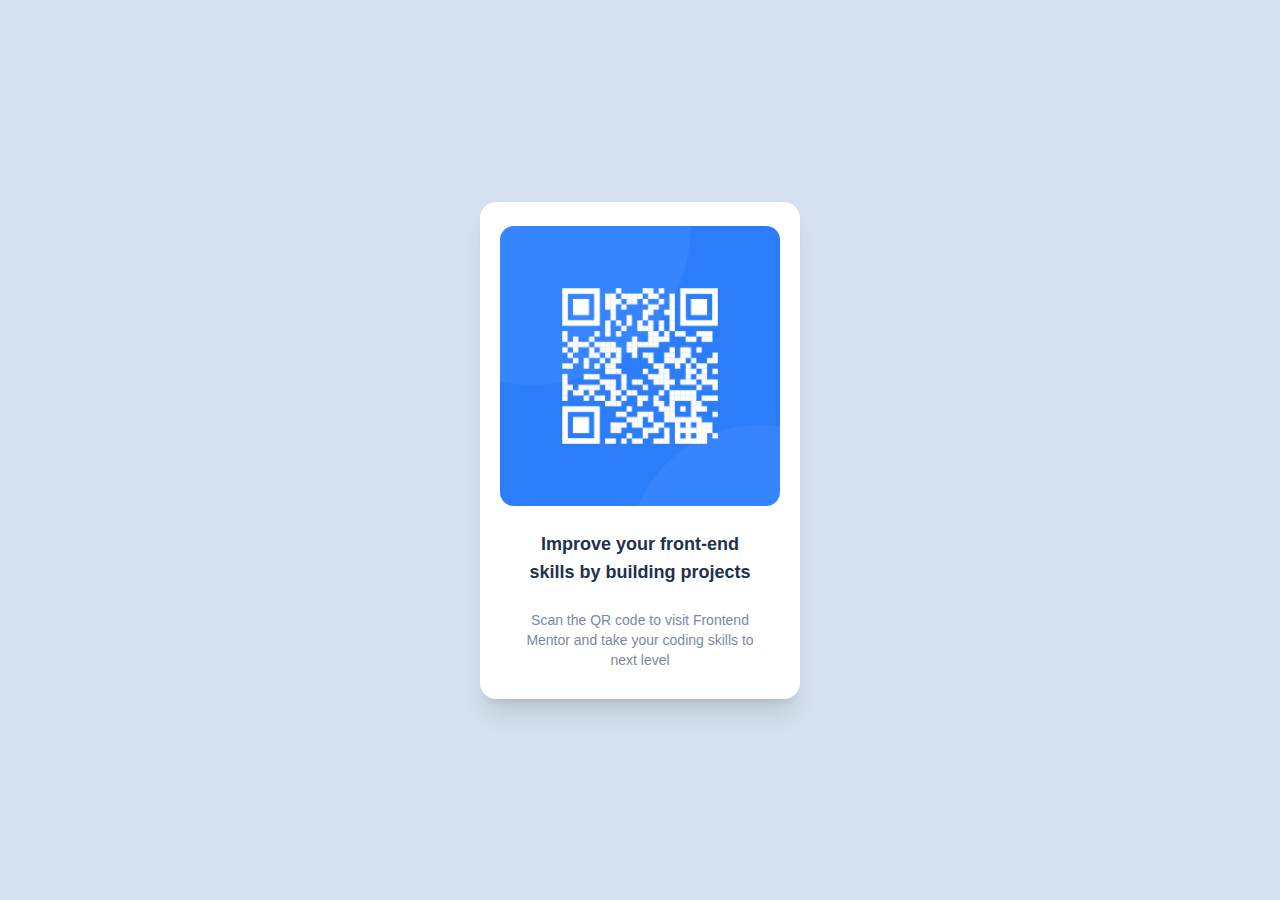
<file: index.html>
<!DOCTYPE html>
<html>
  <head>
    <meta charset="UTF-8" />
    <meta name="viewport" content="width=device-width, initial-scale=1.0" />
    <link href="./output.css" rel="stylesheet" />
    <title>QR code page</title>
  </head>
  <body>
    <div
      class="flex h-screen px-2 pt-16 md:px-0 md:pt-0 md:items-center justify-center bg-light-grey"
    >
      <div class="flex h-[497px] w-[320px] bg-white z-0 rounded-2xl shadow-xl">
        <div class="flex flex-col px-5 pt-6">
          <img
            class="rounded-[5%]"
            alt="Not found"
            src="assets/images/image-qr-code.png"
          />
          <article class="w-full h-full px-6 text-center justify-center">
            <h1 class="font-outfit-bold font-bold text-lg text-dark-navy pt-6">
              Improve your front-end skills by building projects
            </h1>
            <p class="font-outfit-regular font-normal text-sm text-light-navy pt-6">
              Scan the QR code to visit Frontend Mentor and take your coding
              skills to next level
            </p>
          </article>
        </div>
      </div>
    </div>
  </body>
</html>
</file>
<file: output.css>
/*
! tailwindcss v3.4.3 | MIT License | https://tailwindcss.com
*/

/*
1. Prevent padding and border from affecting element width. (https://github.com/mozdevs/cssremedy/issues/4)
2. Allow adding a border to an element by just adding a border-width. (https://github.com/tailwindcss/tailwindcss/pull/116)
*/

*,
::before,
::after {
  box-sizing: border-box;
  /* 1 */
  border-width: 0;
  /* 2 */
  border-style: solid;
  /* 2 */
  border-color: #e5e7eb;
  /* 2 */
}

::before,
::after {
  --tw-content: '';
}

/*
1. Use a consistent sensible line-height in all browsers.
2. Prevent adjustments of font size after orientation changes in iOS.
3. Use a more readable tab size.
4. Use the user's configured `sans` font-family by default.
5. Use the user's configured `sans` font-feature-settings by default.
6. Use the user's configured `sans` font-variation-settings by default.
7. Disable tap highlights on iOS
*/

html,
:host {
  line-height: 1.5;
  /* 1 */
  -webkit-text-size-adjust: 100%;
  /* 2 */
  -moz-tab-size: 4;
  /* 3 */
  -o-tab-size: 4;
     tab-size: 4;
  /* 3 */
  font-family: ui-sans-serif, system-ui, sans-serif, "Apple Color Emoji", "Segoe UI Emoji", "Segoe UI Symbol", "Noto Color Emoji";
  /* 4 */
  font-feature-settings: normal;
  /* 5 */
  font-variation-settings: normal;
  /* 6 */
  -webkit-tap-highlight-color: transparent;
  /* 7 */
}

/*
1. Remove the margin in all browsers.
2. Inherit line-height from `html` so users can set them as a class directly on the `html` element.
*/

body {
  margin: 0;
  /* 1 */
  line-height: inherit;
  /* 2 */
}

/*
1. Add the correct height in Firefox.
2. Correct the inheritance of border color in Firefox. (https://bugzilla.mozilla.org/show_bug.cgi?id=190655)
3. Ensure horizontal rules are visible by default.
*/

hr {
  height: 0;
  /* 1 */
  color: inherit;
  /* 2 */
  border-top-width: 1px;
  /* 3 */
}

/*
Add the correct text decoration in Chrome, Edge, and Safari.
*/

abbr:where([title]) {
  -webkit-text-decoration: underline dotted;
          text-decoration: underline dotted;
}

/*
Remove the default font size and weight for headings.
*/

h1,
h2,
h3,
h4,
h5,
h6 {
  font-size: inherit;
  font-weight: inherit;
}

/*
Reset links to optimize for opt-in styling instead of opt-out.
*/

a {
  color: inherit;
  text-decoration: inherit;
}

/*
Add the correct font weight in Edge and Safari.
*/

b,
strong {
  font-weight: bolder;
}

/*
1. Use the user's configured `mono` font-family by default.
2. Use the user's configured `mono` font-feature-settings by default.
3. Use the user's configured `mono` font-variation-settings by default.
4. Correct the odd `em` font sizing in all browsers.
*/

code,
kbd,
samp,
pre {
  font-family: ui-monospace, SFMono-Regular, Menlo, Monaco, Consolas, "Liberation Mono", "Courier New", monospace;
  /* 1 */
  font-feature-settings: normal;
  /* 2 */
  font-variation-settings: normal;
  /* 3 */
  font-size: 1em;
  /* 4 */
}

/*
Add the correct font size in all browsers.
*/

small {
  font-size: 80%;
}

/*
Prevent `sub` and `sup` elements from affecting the line height in all browsers.
*/

sub,
sup {
  font-size: 75%;
  line-height: 0;
  position: relative;
  vertical-align: baseline;
}

sub {
  bottom: -0.25em;
}

sup {
  top: -0.5em;
}

/*
1. Remove text indentation from table contents in Chrome and Safari. (https://bugs.chromium.org/p/chromium/issues/detail?id=999088, https://bugs.webkit.org/show_bug.cgi?id=201297)
2. Correct table border color inheritance in all Chrome and Safari. (https://bugs.chromium.org/p/chromium/issues/detail?id=935729, https://bugs.webkit.org/show_bug.cgi?id=195016)
3. Remove gaps between table borders by default.
*/

table {
  text-indent: 0;
  /* 1 */
  border-color: inherit;
  /* 2 */
  border-collapse: collapse;
  /* 3 */
}

/*
1. Change the font styles in all browsers.
2. Remove the margin in Firefox and Safari.
3. Remove default padding in all browsers.
*/

button,
input,
optgroup,
select,
textarea {
  font-family: inherit;
  /* 1 */
  font-feature-settings: inherit;
  /* 1 */
  font-variation-settings: inherit;
  /* 1 */
  font-size: 100%;
  /* 1 */
  font-weight: inherit;
  /* 1 */
  line-height: inherit;
  /* 1 */
  letter-spacing: inherit;
  /* 1 */
  color: inherit;
  /* 1 */
  margin: 0;
  /* 2 */
  padding: 0;
  /* 3 */
}

/*
Remove the inheritance of text transform in Edge and Firefox.
*/

button,
select {
  text-transform: none;
}

/*
1. Correct the inability to style clickable types in iOS and Safari.
2. Remove default button styles.
*/

button,
input:where([type='button']),
input:where([type='reset']),
input:where([type='submit']) {
  -webkit-appearance: button;
  /* 1 */
  background-color: transparent;
  /* 2 */
  background-image: none;
  /* 2 */
}

/*
Use the modern Firefox focus style for all focusable elements.
*/

:-moz-focusring {
  outline: auto;
}

/*
Remove the additional `:invalid` styles in Firefox. (https://github.com/mozilla/gecko-dev/blob/2f9eacd9d3d995c937b4251a5557d95d494c9be1/layout/style/res/forms.css#L728-L737)
*/

:-moz-ui-invalid {
  box-shadow: none;
}

/*
Add the correct vertical alignment in Chrome and Firefox.
*/

progress {
  vertical-align: baseline;
}

/*
Correct the cursor style of increment and decrement buttons in Safari.
*/

::-webkit-inner-spin-button,
::-webkit-outer-spin-button {
  height: auto;
}

/*
1. Correct the odd appearance in Chrome and Safari.
2. Correct the outline style in Safari.
*/

[type='search'] {
  -webkit-appearance: textfield;
  /* 1 */
  outline-offset: -2px;
  /* 2 */
}

/*
Remove the inner padding in Chrome and Safari on macOS.
*/

::-webkit-search-decoration {
  -webkit-appearance: none;
}

/*
1. Correct the inability to style clickable types in iOS and Safari.
2. Change font properties to `inherit` in Safari.
*/

::-webkit-file-upload-button {
  -webkit-appearance: button;
  /* 1 */
  font: inherit;
  /* 2 */
}

/*
Add the correct display in Chrome and Safari.
*/

summary {
  display: list-item;
}

/*
Removes the default spacing and border for appropriate elements.
*/

blockquote,
dl,
dd,
h1,
h2,
h3,
h4,
h5,
h6,
hr,
figure,
p,
pre {
  margin: 0;
}

fieldset {
  margin: 0;
  padding: 0;
}

legend {
  padding: 0;
}

ol,
ul,
menu {
  list-style: none;
  margin: 0;
  padding: 0;
}

/*
Reset default styling for dialogs.
*/

dialog {
  padding: 0;
}

/*
Prevent resizing textareas horizontally by default.
*/

textarea {
  resize: vertical;
}

/*
1. Reset the default placeholder opacity in Firefox. (https://github.com/tailwindlabs/tailwindcss/issues/3300)
2. Set the default placeholder color to the user's configured gray 400 color.
*/

input::-moz-placeholder, textarea::-moz-placeholder {
  opacity: 1;
  /* 1 */
  color: #9ca3af;
  /* 2 */
}

input::placeholder,
textarea::placeholder {
  opacity: 1;
  /* 1 */
  color: #9ca3af;
  /* 2 */
}

/*
Set the default cursor for buttons.
*/

button,
[role="button"] {
  cursor: pointer;
}

/*
Make sure disabled buttons don't get the pointer cursor.
*/

:disabled {
  cursor: default;
}

/*
1. Make replaced elements `display: block` by default. (https://github.com/mozdevs/cssremedy/issues/14)
2. Add `vertical-align: middle` to align replaced elements more sensibly by default. (https://github.com/jensimmons/cssremedy/issues/14#issuecomment-634934210)
   This can trigger a poorly considered lint error in some tools but is included by design.
*/

img,
svg,
video,
canvas,
audio,
iframe,
embed,
object {
  display: block;
  /* 1 */
  vertical-align: middle;
  /* 2 */
}

/*
Constrain images and videos to the parent width and preserve their intrinsic aspect ratio. (https://github.com/mozdevs/cssremedy/issues/14)
*/

img,
video {
  max-width: 100%;
  height: auto;
}

/* Make elements with the HTML hidden attribute stay hidden by default */

[hidden] {
  display: none;
}

*, ::before, ::after {
  --tw-border-spacing-x: 0;
  --tw-border-spacing-y: 0;
  --tw-translate-x: 0;
  --tw-translate-y: 0;
  --tw-rotate: 0;
  --tw-skew-x: 0;
  --tw-skew-y: 0;
  --tw-scale-x: 1;
  --tw-scale-y: 1;
  --tw-pan-x:  ;
  --tw-pan-y:  ;
  --tw-pinch-zoom:  ;
  --tw-scroll-snap-strictness: proximity;
  --tw-gradient-from-position:  ;
  --tw-gradient-via-position:  ;
  --tw-gradient-to-position:  ;
  --tw-ordinal:  ;
  --tw-slashed-zero:  ;
  --tw-numeric-figure:  ;
  --tw-numeric-spacing:  ;
  --tw-numeric-fraction:  ;
  --tw-ring-inset:  ;
  --tw-ring-offset-width: 0px;
  --tw-ring-offset-color: #fff;
  --tw-ring-color: rgb(59 130 246 / 0.5);
  --tw-ring-offset-shadow: 0 0 #0000;
  --tw-ring-shadow: 0 0 #0000;
  --tw-shadow: 0 0 #0000;
  --tw-shadow-colored: 0 0 #0000;
  --tw-blur:  ;
  --tw-brightness:  ;
  --tw-contrast:  ;
  --tw-grayscale:  ;
  --tw-hue-rotate:  ;
  --tw-invert:  ;
  --tw-saturate:  ;
  --tw-sepia:  ;
  --tw-drop-shadow:  ;
  --tw-backdrop-blur:  ;
  --tw-backdrop-brightness:  ;
  --tw-backdrop-contrast:  ;
  --tw-backdrop-grayscale:  ;
  --tw-backdrop-hue-rotate:  ;
  --tw-backdrop-invert:  ;
  --tw-backdrop-opacity:  ;
  --tw-backdrop-saturate:  ;
  --tw-backdrop-sepia:  ;
  --tw-contain-size:  ;
  --tw-contain-layout:  ;
  --tw-contain-paint:  ;
  --tw-contain-style:  ;
}

::backdrop {
  --tw-border-spacing-x: 0;
  --tw-border-spacing-y: 0;
  --tw-translate-x: 0;
  --tw-translate-y: 0;
  --tw-rotate: 0;
  --tw-skew-x: 0;
  --tw-skew-y: 0;
  --tw-scale-x: 1;
  --tw-scale-y: 1;
  --tw-pan-x:  ;
  --tw-pan-y:  ;
  --tw-pinch-zoom:  ;
  --tw-scroll-snap-strictness: proximity;
  --tw-gradient-from-position:  ;
  --tw-gradient-via-position:  ;
  --tw-gradient-to-position:  ;
  --tw-ordinal:  ;
  --tw-slashed-zero:  ;
  --tw-numeric-figure:  ;
  --tw-numeric-spacing:  ;
  --tw-numeric-fraction:  ;
  --tw-ring-inset:  ;
  --tw-ring-offset-width: 0px;
  --tw-ring-offset-color: #fff;
  --tw-ring-color: rgb(59 130 246 / 0.5);
  --tw-ring-offset-shadow: 0 0 #0000;
  --tw-ring-shadow: 0 0 #0000;
  --tw-shadow: 0 0 #0000;
  --tw-shadow-colored: 0 0 #0000;
  --tw-blur:  ;
  --tw-brightness:  ;
  --tw-contrast:  ;
  --tw-grayscale:  ;
  --tw-hue-rotate:  ;
  --tw-invert:  ;
  --tw-saturate:  ;
  --tw-sepia:  ;
  --tw-drop-shadow:  ;
  --tw-backdrop-blur:  ;
  --tw-backdrop-brightness:  ;
  --tw-backdrop-contrast:  ;
  --tw-backdrop-grayscale:  ;
  --tw-backdrop-hue-rotate:  ;
  --tw-backdrop-invert:  ;
  --tw-backdrop-opacity:  ;
  --tw-backdrop-saturate:  ;
  --tw-backdrop-sepia:  ;
  --tw-contain-size:  ;
  --tw-contain-layout:  ;
  --tw-contain-paint:  ;
  --tw-contain-style:  ;
}

.container {
  width: 100%;
}

@media (min-width: 375px) {
  .container {
    max-width: 375px;
  }
}

@media (min-width: 1440px) {
  .container {
    max-width: 1440px;
  }
}

.z-0 {
  z-index: 0;
}

.flex {
  display: flex;
}

.h-\[497px\] {
  height: 497px;
}

.h-full {
  height: 100%;
}

.h-screen {
  height: 100vh;
}

.w-\[320px\] {
  width: 320px;
}

.w-full {
  width: 100%;
}

.flex-col {
  flex-direction: column;
}

.justify-center {
  justify-content: center;
}

.rounded-2xl {
  border-radius: 1rem;
}

.rounded-\[5\%\] {
  border-radius: 5%;
}

.bg-light-grey {
  --tw-bg-opacity: 1;
  background-color: rgb(213 225 239 / var(--tw-bg-opacity));
}

.bg-white {
  --tw-bg-opacity: 1;
  background-color: rgb(255 255 255 / var(--tw-bg-opacity));
}

.px-2 {
  padding-left: 0.5rem;
  padding-right: 0.5rem;
}

.px-5 {
  padding-left: 1.25rem;
  padding-right: 1.25rem;
}

.px-6 {
  padding-left: 1.5rem;
  padding-right: 1.5rem;
}

.pt-16 {
  padding-top: 4rem;
}

.pt-6 {
  padding-top: 1.5rem;
}

.text-center {
  text-align: center;
}

.font-outfit-bold {
  font-family: Outfit-Bold, sans-serif;
}

.font-outfit-regular {
  font-family: Outfit-Regular, sans-serif;
}

.text-lg {
  font-size: 1.125rem;
  line-height: 1.75rem;
}

.text-sm {
  font-size: 0.875rem;
  line-height: 1.25rem;
}

.font-bold {
  font-weight: 700;
}

.font-normal {
  font-weight: 400;
}

.text-dark-navy {
  --tw-text-opacity: 1;
  color: rgb(31 49 79 / var(--tw-text-opacity));
}

.text-light-navy {
  --tw-text-opacity: 1;
  color: rgb(125 136 158 / var(--tw-text-opacity));
}

.shadow-xl {
  --tw-shadow: 0 20px 25px -5px rgb(0 0 0 / 0.1), 0 8px 10px -6px rgb(0 0 0 / 0.1);
  --tw-shadow-colored: 0 20px 25px -5px var(--tw-shadow-color), 0 8px 10px -6px var(--tw-shadow-color);
  box-shadow: var(--tw-ring-offset-shadow, 0 0 #0000), var(--tw-ring-shadow, 0 0 #0000), var(--tw-shadow);
}

@font-face {
  font-family: "Outfit-Bold";

  src: url(/assets/fonts/Outfit-Bold.ttf) format("ttf");
}

@font-face {
  font-family: "Outfit-Regular";

  src: url(/assets/fonts/Outfit-Regular.ttf) format("ttf");
}

@media (min-width: 768px) {
  .md\:items-center {
    align-items: center;
  }

  .md\:px-0 {
    padding-left: 0px;
    padding-right: 0px;
  }

  .md\:pt-0 {
    padding-top: 0px;
  }
}
</file>
